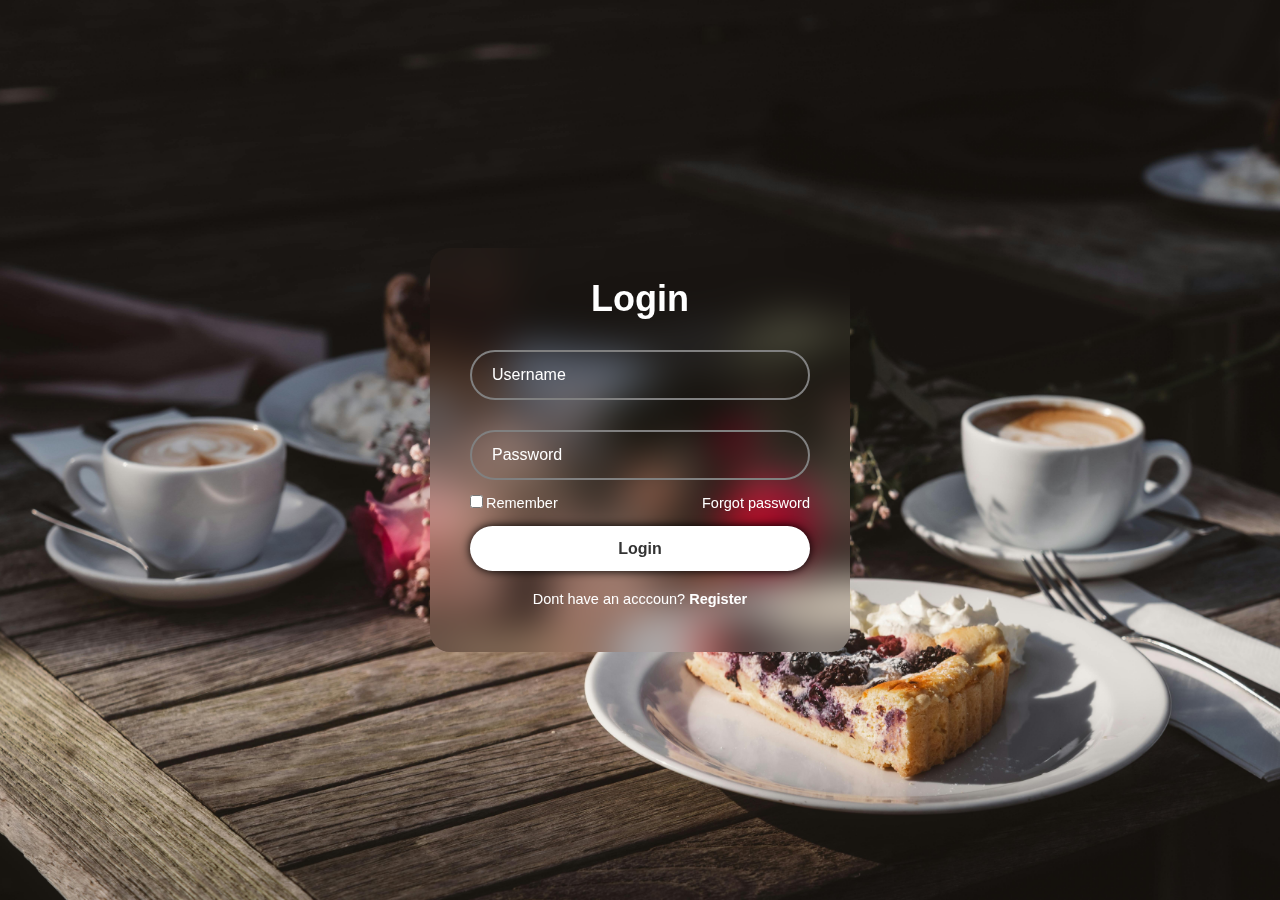
<file: wed.html>
<!DOCTYPE html>
<html lang="en">
<head>
    <meta charset="UTF-8">
    <meta name="viewport" content="width=device-width, initial-scale=1.0">
    <title>Random website</title>
    <link rel="stylesheet" href="web.css">
</head>
<body>
    <div class="wrapper">
        <form action="">
            <h1>Login</h1>
            <div class="input-box">
                <input type="text" placeholder="Username " required>

            </div> 
            <div class="input-box">
                <input type="Password" placeholder="Password" required>

            </div>
            <div class="remember">
                <label><input type="checkbox">Remember</label>
                <a href="#">Forgot password</a>
            </div>
            <button type="submit" class="btn">Login</button>
            <div class="register">
                <p>Dont have an acccoun? <a href="#">Register</a></p>
            </div>
        </form>

    </div>
   
</body>
</html>
</file>
<file: web.css>
*{
    margin: 0;
    padding: 0;
    box-sizing: border-box;
    font-family: 'Roboto',sans-serif;
}
body{
    display:flex;
    justify-content: center;
    align-items: center;
    min-height: 100vh;
    background: url(pexels-ahmetyuksek-35121849.jpg );
    background-size: cover;
    background-position: center;
}
.wrapper{
    width: 420px;
    background: transparent;
    color: white;
    border-radius: 20px;
    backdrop-filter: blur(20px);
    border-color: 2px solid gray;
    padding: 30px 40px;
}
.wrapper h1{
    font-size: 36px;
    text-align: center;
}
.wrapper .input-box{
    width:100%;
    height: 50px;
    margin: 30px 0;
}

.input-box input {
    width: 100%;
    height: 100%;
    background: transparent;
    border: none;
    outline:none;
    border:2px solid gray;
    border-radius: 40px;
    font-size: 16px;
    padding: 20px 45px 20px 20px;
}
.input-box input::placeholder{
    color: white;

}
.input-box i  {
    position: absolute;
    right: 20px;
    top: 50px;
    font-size: 20px;
    transform: translateY(-50%);
}
.wrapper .remember{
    display: flex;
    justify-content: space-between;
    font-size: 14.5px;
    margin:-15px 0 15px
}
 .remember label input{
    accent-color:white;
    margin-right: 3px;
}
.remember a{
    color: white;
    text-decoration: none ;
}
.remember a:hover{
    text-decoration: underline;
}
.wrapper .btn{
    width: 100%;
    height: 45px;
    background: white;
    border:none;
    outline: none;
    border-radius:40px;
    box-shadow:0 0 10px rgba(0,0,0,1) ;
    cursor:pointer;
    font-size: 16px;
    color: #333;
    font-weight: 600;
}
.wrapper .register{
    font-size: 14.5px;
    text-align: center;
    margin: 20px 0 15px;
}
.register p a{
    color: white;
    text-decoration: none;
    font-weight: 600;
} 
.register p a:hover{
    text-decoration: underline;
}
</file>
